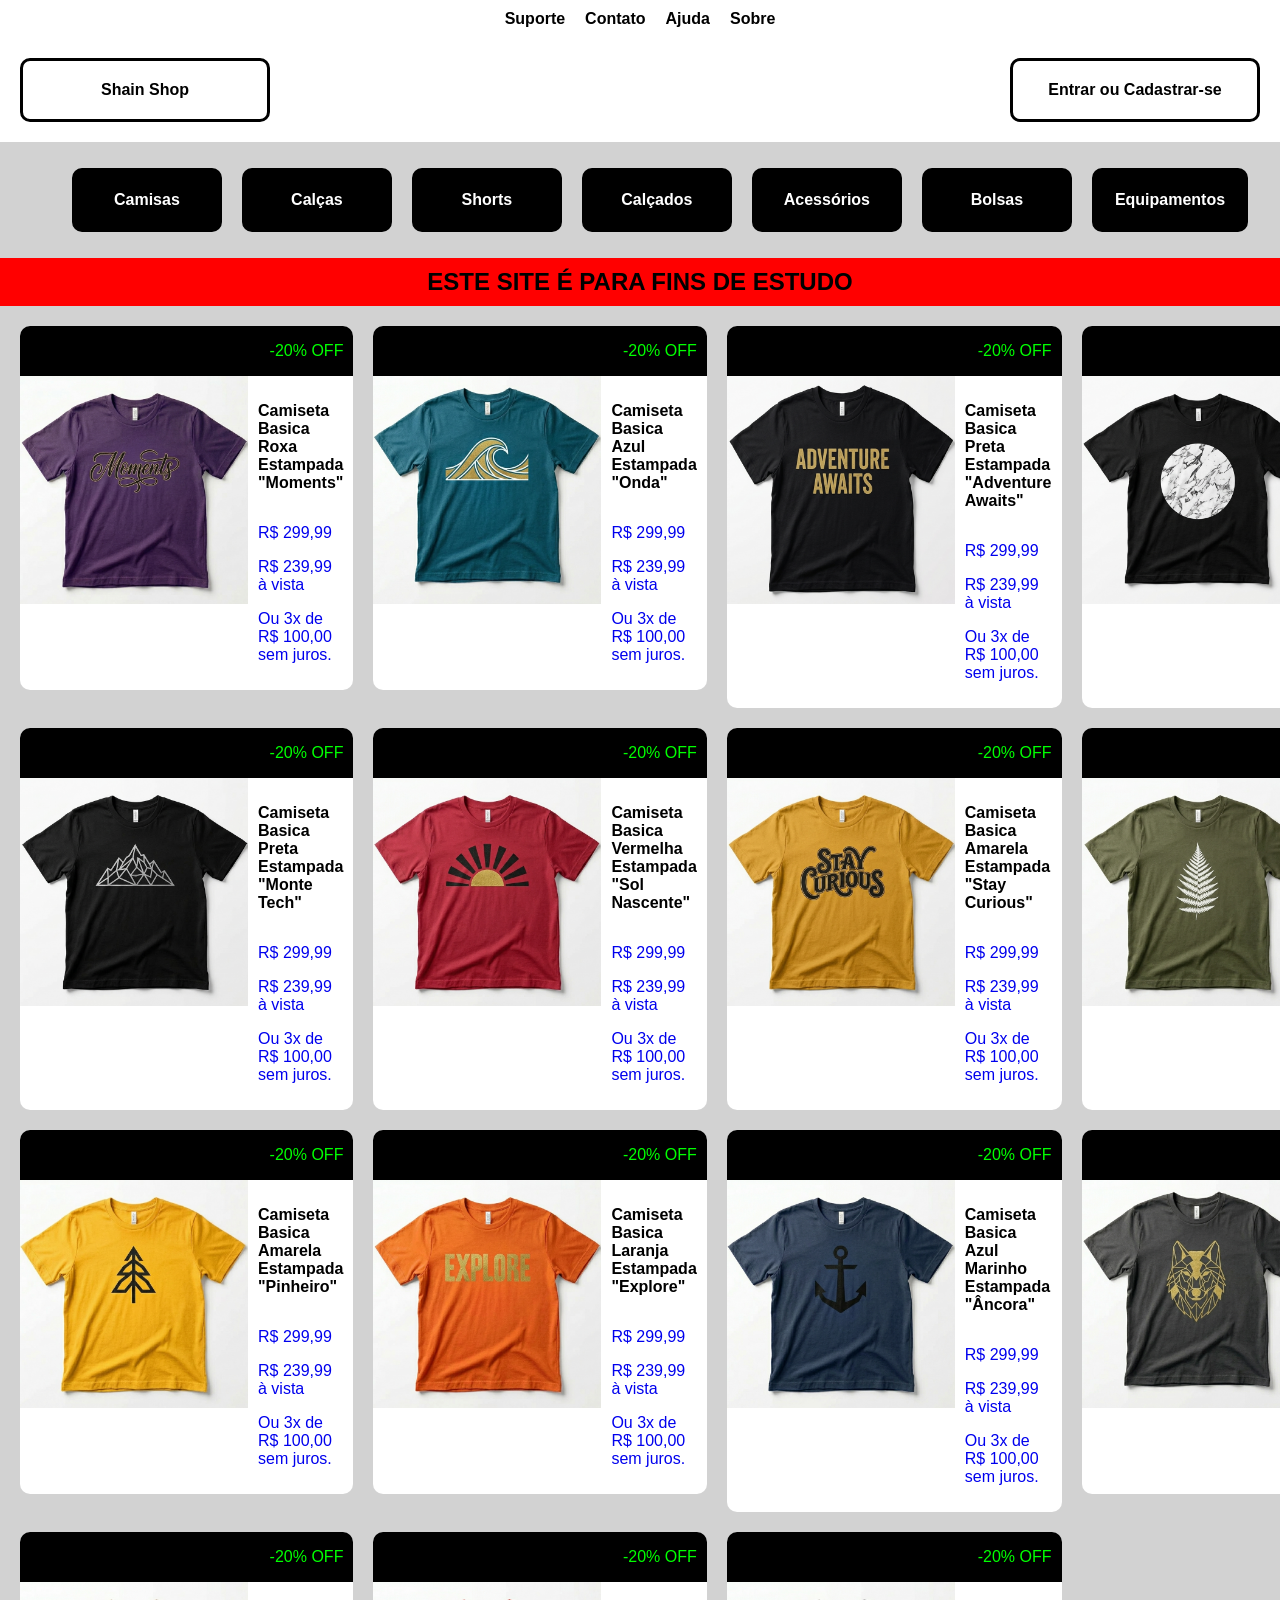
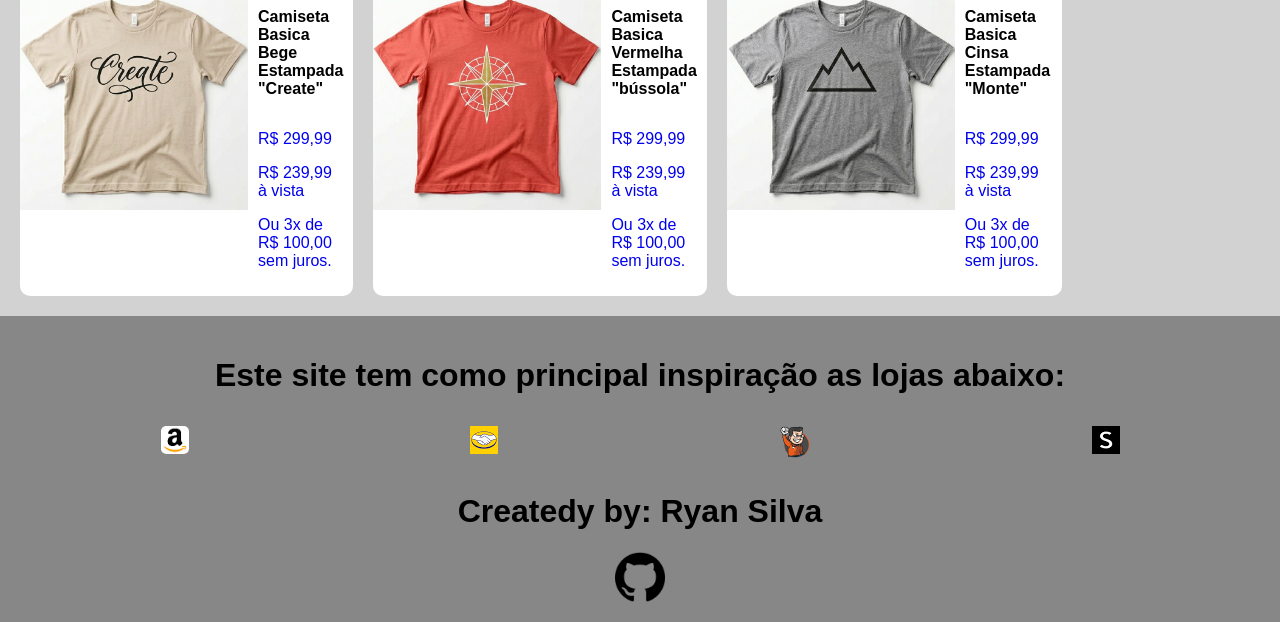
<file: index.html>
<!DOCTYPE html>
<html lang="pt-br">
<head>
    <meta charset="UTF-8">
    <meta name="viewport" content="width=device-width, initial-scale=1.0">
    <title>Shain Shop</title>
    <link rel="stylesheet" href="Estilos/style.css">
    <link rel="stylesheet" href="Estilos/celular.css">
</head>
<body>
    <main>
        <header>
            
            <section id="suporte">
                <a href="">Suporte</a>
                <a href="">Contato</a>
                <a href="">Ajuda</a>
                <a href="">Sobre</a>
            </section>
            
            <div>
                <a href="index.html" id="logo">Shain Shop</a>
                
                <a href="login.html" id="login" target="_blank">Entrar ou Cadastrar-se</a>
            </div>  
            
        </header>
        <menu>
            <nav id="categorias">
                <a href="pagina1.html" class="opcao">Camisas</a>
                <a href="pagina2.html" class="opcao">Calças</a>
                <a href="pagina3.html" class="opcao">Shorts</a>
                <a href="pagina4.html" class="opcao">Calçados</a>

                <a href="pagina5.html" class="opcao">Acessórios</a>

                <a href="pagina6.html" class="opcao">Bolsas</a>
                <a href="pagina7.html" class="opcao">Equipamentos</a>
            </nav>
        </menu>

        <section id="info">
            <h2>ESTE SITE É PARA FINS DE ESTUDO</h2>
        </section>
        <section id="produtos">
            <a href="produtos.html" class="pag_produtos">
                <div class="produto">
                    <div class="frescurinha">
                        <p>-20% OFF</p>
                    </div>
                    <div class="imagem_nome_preços">
                        <div class="imagem_produto">
                            <img class="IMAGEM" src="produtos fotos/Camisas/Sem Título-1 - Copia.jpg" alt="Camisa roxa">
                            <!--tamanho padrâo 1408x768-->
                        </div>
                        <div class="nome_preço">
                            <div class="nome_produto">
                                <p>Camiseta Basica Roxa Estampada <br> "Moments"</p>
                            </div>
                            <div class="preços">
                                <div class="preço_produto_original">
                                    <p>R$ 299,99</p>
                                </div>
                                <div class="preço_produto_avista">
                                    <p>R$ 239,99 à vista</p>
                                </div>
                                <div class="preço_produtos_parcela">
                                    <p>Ou 3x de R$ 100,00 sem juros.</p>
                                </div>
                            </div>
                        </div>
                    </div>
                </div>
            </a>  

            <a href="produtos.html" class="pag_produtos">
                <div class="produto">
                    <div class="frescurinha">
                        <p>-20% OFF</p>
                    </div>
                    <div class="imagem_nome_preços">
                        <div class="imagem_produto">
                            <img class="IMAGEM" src="produtos fotos/Camisas/camisa 2.png" alt="camisa azul">
                            <!--tamanho padrâo 1408x768-->
                        </div>
                        <div class="nome_preço">
                            <div class="nome_produto">
                                <p>Camiseta Basica Azul Estampada <br> "Onda"</p>
                            </div>
                            <div class="preços">
                                <div class="preço_produto_original">
                                    <p>R$ 299,99</p>
                                </div>
                                <div class="preço_produto_avista">
                                    <p>R$ 239,99 à vista</p>
                                </div>
                                <div class="preço_produtos_parcela">
                                    <p>Ou 3x de R$ 100,00 sem juros.</p>
                                </div>
                            </div>
                        </div>
                    </div>
                </div>
            </a>

            <a href="produtos.html" class="pag_produtos">
                <div class="produto">
                    <div class="frescurinha">
                        <p>-20% OFF</p>
                    </div>
                    <div class="imagem_nome_preços">
                        <div class="imagem_produto">
                            <img class="IMAGEM" src="produtos fotos/Camisas/camisa 3.png" alt="Camisa preta">
                            <!--tamanho padrâo 1408x768-->
                        </div>
                        <div class="nome_preço">
                            <div class="nome_produto">
                                <p>Camiseta Basica Preta Estampada <br> "Adventure Awaits"</p>
                            </div>
                            <div class="preços">
                                <div class="preço_produto_original">
                                    <p>R$ 299,99</p>
                                </div>
                                <div class="preço_produto_avista">
                                    <p>R$ 239,99 à vista</p>
                                </div>
                                <div class="preço_produtos_parcela">
                                    <p>Ou 3x de R$ 100,00 sem juros.</p>
                                </div>
                            </div>
                        </div>
                    </div>
                </div>
            </a>

            <a href="produtos.html" class="pag_produtos">
                <div class="produto">
                    <div class="frescurinha">
                        <p>-20% OFF</p>
                    </div>
                    <div class="imagem_nome_preços">
                        <div class="imagem_produto">
                            <img class="IMAGEM" src="produtos fotos/Camisas/camisa 4.png" alt="Camisa preta">
                            <!--tamanho padrâo 1408x768-->
                        </div>
                        <div class="nome_preço">
                            <div class="nome_produto">
                                <p>Camiseta Basica Preta Estampada <br> "Mármore Redondo"</p>
                            </div>
                            <div class="preços">
                                <div class="preço_produto_original">
                                    <p>R$ 299,99</p>
                                </div>
                                <div class="preço_produto_avista">
                                    <p>R$ 239,99 à vista</p>
                                </div>
                                <div class="preço_produtos_parcela">
                                    <p>Ou 3x de R$ 100,00 sem juros.</p>
                                </div>
                            </div>
                        </div>
                    </div>
                </div>
            </a>

            <a href="produtos.html" class="pag_produtos">
                <div class="produto">
                    <div class="frescurinha">
                        <p>-20% OFF</p>
                    </div>
                    <div class="imagem_nome_preços">
                        <div class="imagem_produto">
                            <img class="IMAGEM" src="produtos fotos/Camisas/camisa 5.png" alt="Camisa preta">
                            <!--tamanho padrâo 1408x768-->
                        </div>
                        <div class="nome_preço">
                            <div class="nome_produto">
                                <p>Camiseta Basica Preta Estampada <br> "Monte Tech"</p>
                            </div>
                            <div class="preços">
                                <div class="preço_produto_original">
                                    <p>R$ 299,99</p>
                                </div>
                                <div class="preço_produto_avista">
                                    <p>R$ 239,99 à vista</p>
                                </div>
                                <div class="preço_produtos_parcela">
                                    <p>Ou 3x de R$ 100,00 sem juros.</p>
                                </div>
                            </div>
                        </div>
                    </div>
                </div>
            </a>
            <a href="produtos.html" class="pag_produtos">
                <div class="produto">
                    <div class="frescurinha">
                        <p>-20% OFF</p>
                    </div>
                    <div class="imagem_nome_preços">
                        <div class="imagem_produto">
                            <img class="IMAGEM" src="produtos fotos/Camisas/camisa 6.png" alt="Camisa vermelha">
                            <!--tamanho padrâo 1408x768-->
                        </div>
                        <div class="nome_preço">
                            <div class="nome_produto">
                                <p>Camiseta Basica Vermelha Estampada <br> "Sol Nascente"</p>
                            </div>
                            <div class="preços">
                                <div class="preço_produto_original">
                                    <p>R$ 299,99</p>
                                </div>
                                <div class="preço_produto_avista">
                                    <p>R$ 239,99 à vista</p>
                                </div>
                                <div class="preço_produtos_parcela">
                                    <p>Ou 3x de R$ 100,00 sem juros.</p>
                                </div>
                            </div>
                        </div>
                    </div>
                </div>
            </a>
            <a href="produtos.html" class="pag_produtos">
                <div class="produto">
                    <div class="frescurinha">
                        <p>-20% OFF</p>
                    </div>
                    <div class="imagem_nome_preços">
                        <div class="imagem_produto">
                            <img class="IMAGEM" src="produtos fotos/Camisas/camisa 7.png" alt="Camisa amarela">
                            <!--tamanho padrâo 1408x768-->
                        </div>
                        <div class="nome_preço">
                            <div class="nome_produto">
                                <p>Camiseta Basica Amarela Estampada <br> "Stay Curious"</p>
                            </div>
                            <div class="preços">
                                <div class="preço_produto_original">
                                    <p>R$ 299,99</p>
                                </div>
                                <div class="preço_produto_avista">
                                    <p>R$ 239,99 à vista</p>
                                </div>
                                <div class="preço_produtos_parcela">
                                    <p>Ou 3x de R$ 100,00 sem juros.</p>
                                </div>
                            </div>
                        </div>
                    </div>
                </div>
            </a>
            <a href="produtos.html" class="pag_produtos">
                <div class="produto">
                    <div class="frescurinha">
                        <p>-20% OFF</p>
                    </div>
                    <div class="imagem_nome_preços">
                        <div class="imagem_produto">
                            <img class="IMAGEM" src="produtos fotos/Camisas/camisa 8.png" alt="Camisa verde Militar ">
                            <!--tamanho padrâo 1408x768-->
                        </div>
                        <div class="nome_preço">
                            <div class="nome_produto">
                                <p>Camiseta Basica Verde Militar Estampada <br> "Folha"</p>
                            </div>
                            <div class="preços">
                                <div class="preço_produto_original">
                                    <p>R$ 299,99</p>
                                </div>
                                <div class="preço_produto_avista">
                                    <p>R$ 239,99 à vista</p>
                                </div>
                                <div class="preço_produtos_parcela">
                                    <p>Ou 3x de R$ 100,00 sem juros.</p>
                                </div>
                            </div>
                        </div>
                    </div>
                </div>
            </a>
            <a href="produtos.html" class="pag_produtos">
                <div class="produto">
                    <div class="frescurinha">
                        <p>-20% OFF</p>
                    </div>
                    <div class="imagem_nome_preços">
                        <div class="imagem_produto">
                            <img class="IMAGEM" src="produtos fotos/Camisas/camisa 9.png" alt="Camisa Amarela">
                            <!--tamanho padrâo 1408x768-->
                        </div>
                        <div class="nome_preço">
                            <div class="nome_produto">
                                <p>Camiseta Basica Amarela Estampada <br> "Pinheiro"</p>
                            </div>
                            <div class="preços">
                                <div class="preço_produto_original">
                                    <p>R$ 299,99</p>
                                </div>
                                <div class="preço_produto_avista">
                                    <p>R$ 239,99 à vista</p>
                                </div>
                                <div class="preço_produtos_parcela">
                                    <p>Ou 3x de R$ 100,00 sem juros.</p>
                                </div>
                            </div>
                        </div>
                    </div>
                </div>
            </a>
            <a href="produtos.html" class="pag_produtos">
                <div class="produto">
                    <div class="frescurinha">
                        <p>-20% OFF</p>
                    </div>
                    <div class="imagem_nome_preços">
                        <div class="imagem_produto">
                            <img class="IMAGEM" src="produtos fotos/Camisas/camisa 10.png" alt="Camisa Laranja">
                            <!--tamanho padrâo 1408x768-->
                        </div>
                        <div class="nome_preço">
                            <div class="nome_produto">
                                <p>Camiseta Basica Laranja Estampada <br> "Explore"</p>
                            </div>
                            <div class="preços">
                                <div class="preço_produto_original">
                                    <p>R$ 299,99</p>
                                </div>
                                <div class="preço_produto_avista">
                                    <p>R$ 239,99 à vista</p>
                                </div>
                                <div class="preço_produtos_parcela">
                                    <p>Ou 3x de R$ 100,00 sem juros.</p>
                                </div>
                            </div>
                        </div>
                    </div>
                </div>
            </a>
            <a href="produtos.html" class="pag_produtos">
                <div class="produto">
                    <div class="frescurinha">
                        <p>-20% OFF</p>
                    </div>
                    <div class="imagem_nome_preços">
                        <div class="imagem_produto">
                            <img class="IMAGEM" src="produtos fotos/Camisas/camisa 11.png" alt="Camisa Azul Marinho">
                            <!--tamanho padrâo 1408x768-->
                        </div>
                        <div class="nome_preço">
                            <div class="nome_produto">
                                <p>Camiseta Basica Azul Marinho Estampada <br> "Âncora"</p>
                            </div>
                            <div class="preços">
                                <div class="preço_produto_original">
                                    <p>R$ 299,99</p>
                                </div>
                                <div class="preço_produto_avista">
                                    <p>R$ 239,99 à vista</p>
                                </div>
                                <div class="preço_produtos_parcela">
                                    <p>Ou 3x de R$ 100,00 sem juros.</p>
                                </div>
                            </div>
                        </div>
                    </div>
                </div>
            </a>
            <a href="produtos.html" class="pag_produtos">
                <div class="produto">
                    <div class="frescurinha">
                        <p>-20% OFF</p>
                    </div>
                    <div class="imagem_nome_preços">
                        <div class="imagem_produto">
                            <img class="IMAGEM" src="produtos fotos/Camisas/camisa 12.png" alt="Camisa Cinsa">
                            <!--tamanho padrâo 1408x768-->
                        </div>
                        <div class="nome_preço">
                            <div class="nome_produto">
                                <p>Camiseta Basica Grafite Estampada <br> "Lobo"</p>
                            </div>
                           <div class="preços">
                                <div class="preço_produto_original">
                                    <p>R$ 299,99</p>
                                </div>
                                <div class="preço_produto_avista">
                                    <p>R$ 239,99 à vista</p>
                                </div>
                                <div class="preço_produtos_parcela">
                                    <p>Ou 3x de R$ 100,00 sem juros.</p>
                                </div>
                            </div>
                        </div>
                    </div>
                </div>
            </a>
            <a href="produtos.html" class="pag_produtos">
                <div class="produto">
                    <div class="frescurinha">
                        <p>-20% OFF</p>
                    </div>
                    <div class="imagem_nome_preços">
                        <div class="imagem_produto">
                            <img class="IMAGEM" src="produtos fotos/Camisas/camisa 13.png" alt="Camisa Bege">
                            <!--tamanho padrâo 1408x768-->
                        </div>
                        <div class="nome_preço">
                            <div class="nome_produto">
                                <p>Camiseta Basica Bege Estampada <br> "Create"</p>
                            </div>
                            <div class="preços">
                                <div class="preço_produto_original">
                                    <p>R$ 299,99</p>
                                </div>
                                <div class="preço_produto_avista">
                                    <p>R$ 239,99 à vista</p>
                                </div>
                                <div class="preço_produtos_parcela">
                                    <p>Ou 3x de R$ 100,00 sem juros.</p>
                                </div>
                            </div>
                        </div>
                    </div>
                </div>
            </a>
            <a href="produtos.html" class="pag_produtos">
                <div class="produto">
                    <div class="frescurinha">
                        <p>-20% OFF</p>
                    </div>
                    <div class="imagem_nome_preços">
                        <div class="imagem_produto">
                            <img class="IMAGEM" src="produtos fotos/Camisas/camisa 14.png" alt="Camisa Vermelha">
                            <!--tamanho padrâo 1408x768-->
                        </div>
                        <div class="nome_preço">
                            <div class="nome_produto">
                                <p>Camiseta Basica Vermelha Estampada <br> "bússola"</p>
                            </div>
                            <div class="preços">
                                <div class="preço_produto_original">
                                    <p>R$ 299,99</p>
                                </div>
                                <div class="preço_produto_avista">
                                    <p>R$ 239,99 à vista</p>
                                </div>
                                <div class="preço_produtos_parcela">
                                    <p>Ou 3x de R$ 100,00 sem juros.</p>
                                </div>
                            </div>
                        </div>
                    </div>
                </div>
            </a>
            <a href="produtos.html" class="pag_produtos">
                <div class="produto">
                    <div class="frescurinha">
                        <p>-20% OFF</p>
                    </div>
                    <div class="imagem_nome_preços">
                        <div class="imagem_produto">
                            <img class="IMAGEM" src="produtos fotos/Camisas/camisa 15.png" alt="Camisa Cinsa">
                            <!--tamanho padrâo 1408x768-->
                        </div>
                        <div class="nome_preço">
                            <div class="nome_produto">
                                <p>Camiseta Basica Cinsa Estampada <br>
                                "Monte"</p>
                            </div>
                            <div class="preços">
                                <div class="preço_produto_original">
                                    <p>R$ 299,99</p>
                                </div>
                                <div class="preço_produto_avista">
                                    <p>R$ 239,99 à vista</p>
                                </div>
                                <div class="preço_produtos_parcela">
                                    <p>Ou 3x de R$ 100,00 sem juros.</p>
                                </div>
                            </div>
                        </div>
                    </div>
                </div>
            </a>
        </section>
        <footer>
            <h1>Este site tem como principal inspiração as lojas abaixo:</h1>
            <section id="lojas">

                <a href="https://www.amazon.com.br" target="_blank">
                    <div class="inspiraçoes">
                    <img src="Imagens/AMAZON.png" alt="AMAZON" class="inspiraçoes_img">
                    
                    </div>
                </a>

                <a href="https://www.mercadolivre.com.br/" target="_blank"><div class="inspiraçoes">
                    <img src="Imagens/MERCASDO LIVRE.png" alt="Mercado Livre" class="inspiraçoes_img">
                    
                </div></a>

                <a href="https://www.terabyteshop.com.br/" target="_blank"><div class="inspiraçoes">
                    <img src="Imagens/TERABYTE.png" alt="Terabyte" class="inspiraçoes_img">
                    
                </div></a>

                <a href="https://br.shein.com/" target="_blank"><div class="inspiraçoes">
                    <img src="Imagens/SHEIN.png" alt="Shein" class="inspiraçoes_img">
                    
                </div></a>

            </section>
            <h1>Createdy by: Ryan Silva </h1>
            <a href="https://github.com/Ryan-Silva-Dev" target="_blank" id="eu">
                <img src="Imagens/github.png" alt="Meu github" class="eu">
            </a>
        </footer>
    </main>
    

</body>
</html>
</file>
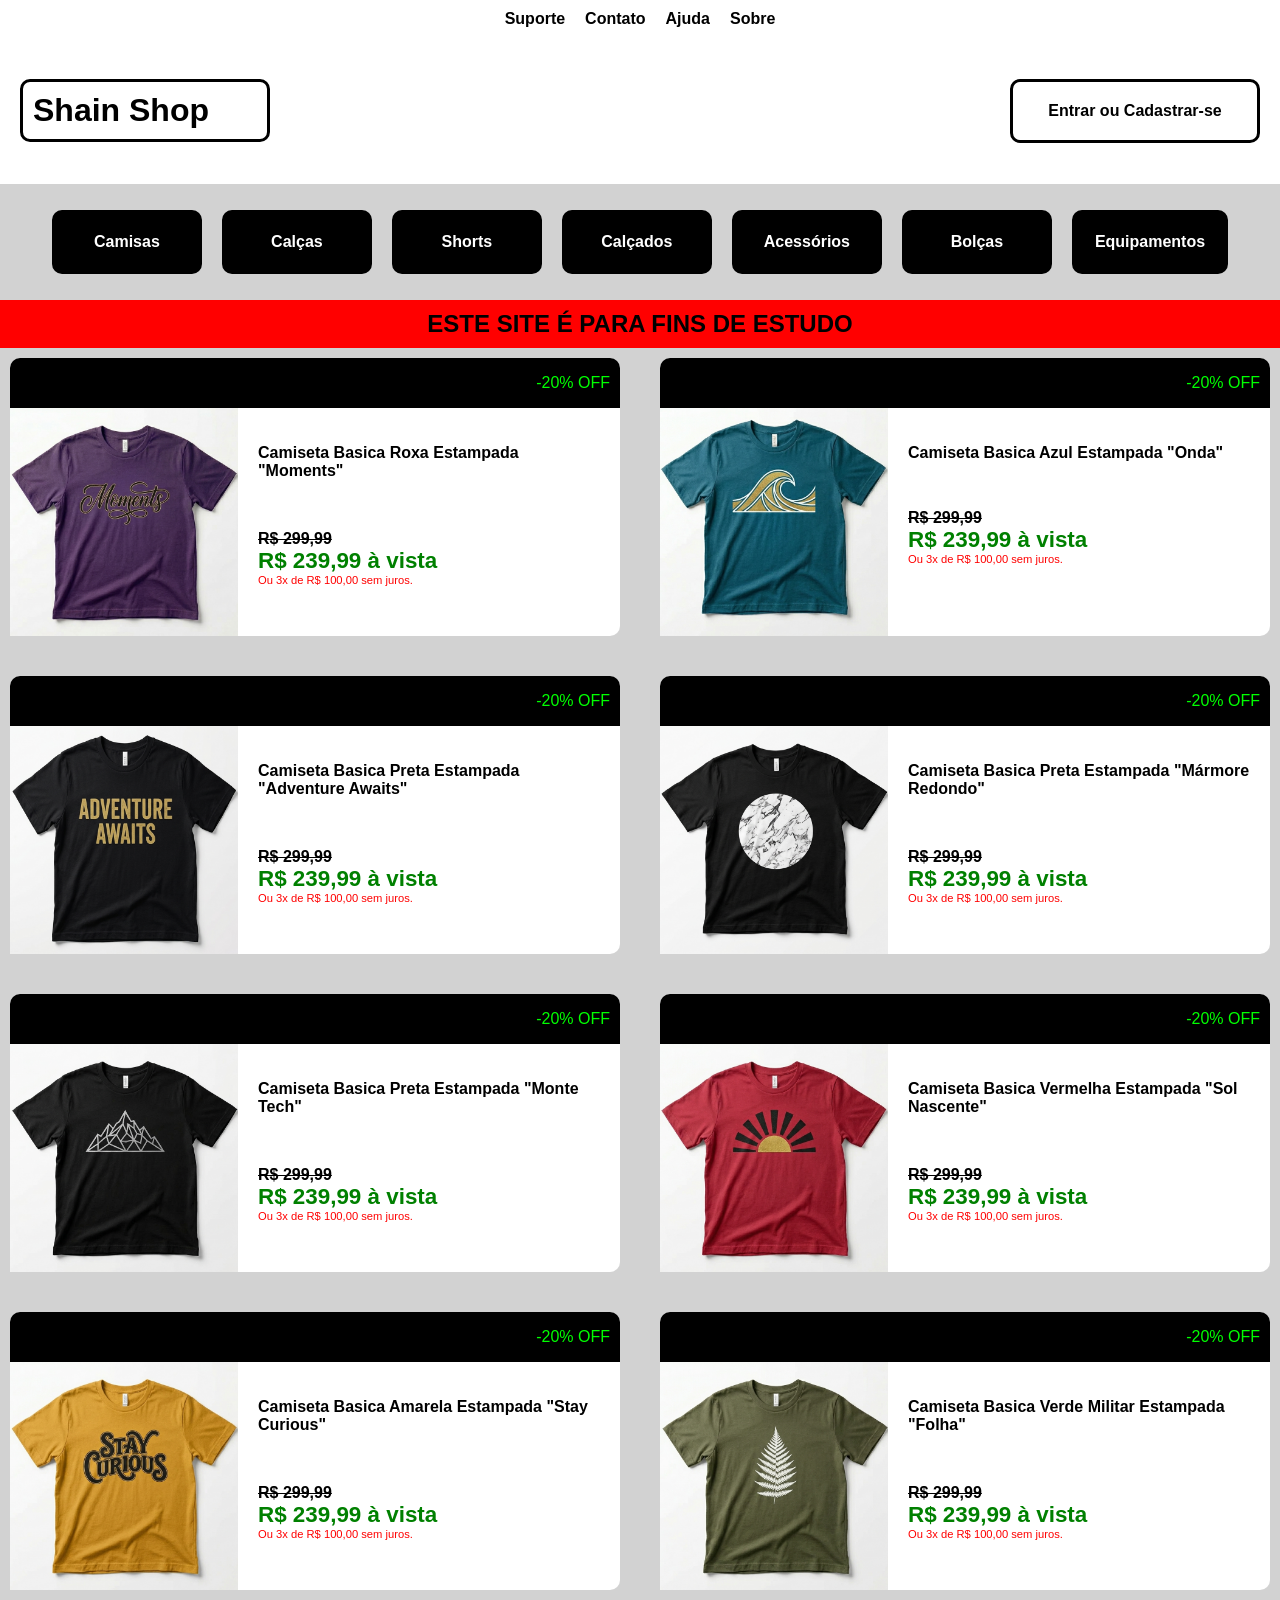
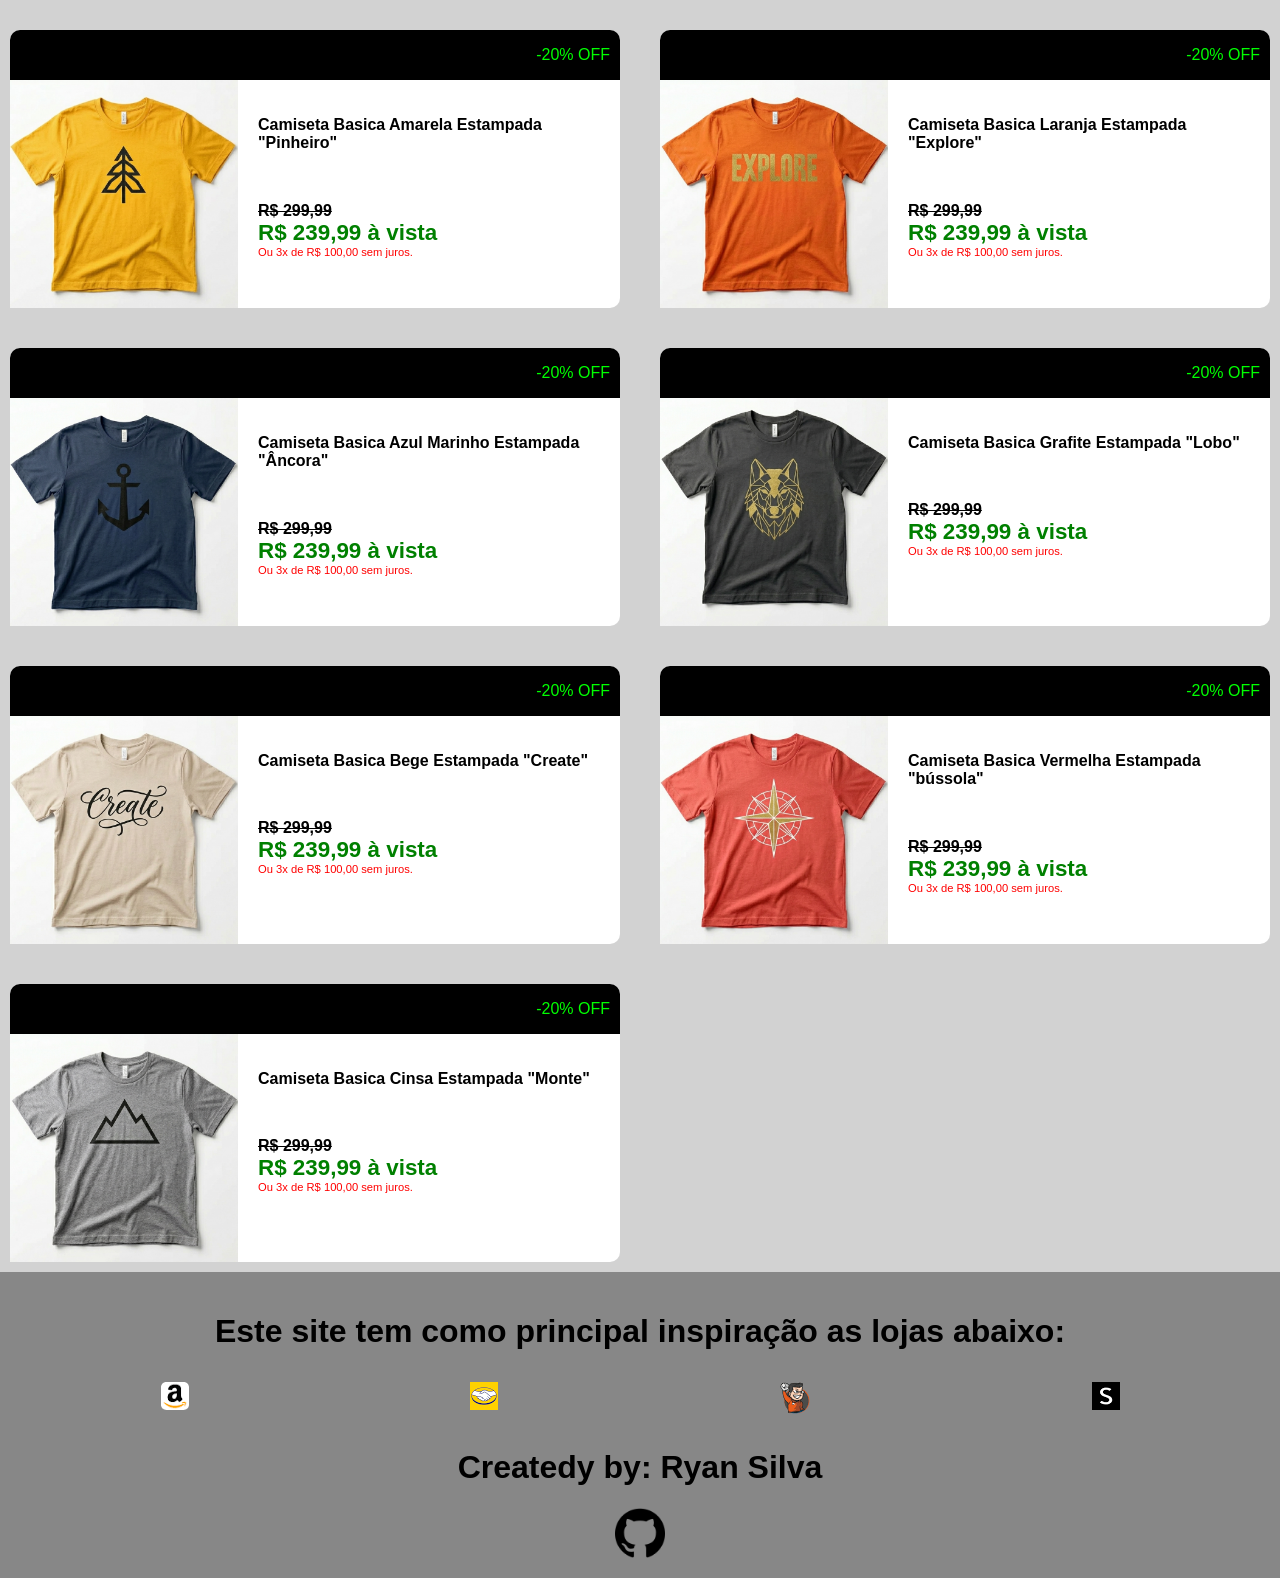
<file: itens.html>
<!DOCTYPE html>
<html lang="pt-br">
<head>
    <meta charset="UTF-8">
    <meta name="viewport" content="width=device-width, initial-scale=1.0">
    <title>Itens</title>
    <link rel="stylesheet" href="Estilos/style-itens.css">
</head>
<body>
    <main>
        <header>
            
            <section id="suporte">
                <a href="">Suporte</a>
                <a href="">Contato</a>
                <a href="">Ajuda</a>
                <a href="">Sobre</a>
            </section>
            
            <div>
                <h1>Shain Shop</h1>
                
                <a href="login.html" id="login" target="_blank">Entrar ou Cadastrar-se</a>
            </div>  
            
        </header>
        <menu>
            <nav id="categorias">
                <a href="" class="opcao">Camisas</a>
                <a href="" class="opcao">Calças</a>
                <a href="" class="opcao">Shorts</a>
                <a href="" class="opcao">Calçados</a>
                <a href="" class="opcao">Acessórios</a>
                <a href="" class="opcao">Bolças</a>
                <a href="" class="opcao">Equipamentos</a>
            </nav>
        </menu>

        <section id="info">
            <h2>ESTE SITE É PARA FINS DE ESTUDO</h2>
        </section>
        <section id="produtos">
            <a href="produtos.html" class="pag_produtos">
                <div class="produto">
                    <div class="frescurinha">
                        <p>-20% OFF</p>
                    </div>
                    <div class="imagem_nome_preços">
                        <div class="imagem_produto">
                            <img class="IMAGEM" src="produtos fotos/Camisas/Sem Título-1 - Copia.jpg" alt="Camisa roxa">
                            <!--tamanho padrâo 1408x768-->
                        </div>
                        <div class="nome_preço">
                            <div class="nome_produto">
                                <p>Camiseta Basica Roxa Estampada "Moments"</p>
                            </div>
                            <div class="preços">
                                <div class="preço_produto_original">
                                    <p>R$ 299,99</p>
                                </div>
                                <div class="preço_produto_avista">
                                    <p>R$ 239,99 à vista</p>
                                </div>
                                <div class="preço_produtos_parcela">
                                    <p>Ou 3x de R$ 100,00 sem juros.</p>
                                </div>
                            </div>
                        </div>
                    </div>
                </div>
            </a>  

            <a href="produtos.html" class="pag_produtos">
                <div class="produto">
                    <div class="frescurinha">
                        <p>-20% OFF</p>
                    </div>
                    <div class="imagem_nome_preços">
                        <div class="imagem_produto">
                            <img class="IMAGEM" src="produtos fotos/Camisas/camisa 2.png" alt="camisa azul">
                            <!--tamanho padrâo 1408x768-->
                        </div>
                        <div class="nome_preço">
                            <div class="nome_produto">
                                <p>Camiseta Basica Azul Estampada "Onda"</p>
                            </div>
                            <div class="preços">
                                <div class="preço_produto_original">
                                    <p>R$ 299,99</p>
                                </div>
                                <div class="preço_produto_avista">
                                    <p>R$ 239,99 à vista</p>
                                </div>
                                <div class="preço_produtos_parcela">
                                    <p>Ou 3x de R$ 100,00 sem juros.</p>
                                </div>
                            </div>
                        </div>
                    </div>
                </div>
            </a>

            <a href="produtos.html" class="pag_produtos">
                <div class="produto">
                    <div class="frescurinha">
                        <p>-20% OFF</p>
                    </div>
                    <div class="imagem_nome_preços">
                        <div class="imagem_produto">
                            <img class="IMAGEM" src="produtos fotos/Camisas/camisa 3.png" alt="Camisa preta">
                            <!--tamanho padrâo 1408x768-->
                        </div>
                        <div class="nome_preço">
                            <div class="nome_produto">
                                <p>Camiseta Basica Preta Estampada "Adventure Awaits"</p>
                            </div>
                            <div class="preços">
                                <div class="preço_produto_original">
                                    <p>R$ 299,99</p>
                                </div>
                                <div class="preço_produto_avista">
                                    <p>R$ 239,99 à vista</p>
                                </div>
                                <div class="preço_produtos_parcela">
                                    <p>Ou 3x de R$ 100,00 sem juros.</p>
                                </div>
                            </div>
                        </div>
                    </div>
                </div>
            </a>

            <a href="produtos.html" class="pag_produtos">
                <div class="produto">
                    <div class="frescurinha">
                        <p>-20% OFF</p>
                    </div>
                    <div class="imagem_nome_preços">
                        <div class="imagem_produto">
                            <img class="IMAGEM" src="produtos fotos/Camisas/camisa 4.png" alt="Camisa preta">
                            <!--tamanho padrâo 1408x768-->
                        </div>
                        <div class="nome_preço">
                            <div class="nome_produto">
                                <p>Camiseta Basica Preta Estampada "Mármore Redondo"</p>
                            </div>
                            <div class="preços">
                                <div class="preço_produto_original">
                                    <p>R$ 299,99</p>
                                </div>
                                <div class="preço_produto_avista">
                                    <p>R$ 239,99 à vista</p>
                                </div>
                                <div class="preço_produtos_parcela">
                                    <p>Ou 3x de R$ 100,00 sem juros.</p>
                                </div>
                            </div>
                        </div>
                    </div>
                </div>
            </a>

            <a href="produtos.html" class="pag_produtos">
                <div class="produto">
                    <div class="frescurinha">
                        <p>-20% OFF</p>
                    </div>
                    <div class="imagem_nome_preços">
                        <div class="imagem_produto">
                            <img class="IMAGEM" src="produtos fotos/Camisas/camisa 5.png" alt="Camisa preta">
                            <!--tamanho padrâo 1408x768-->
                        </div>
                        <div class="nome_preço">
                            <div class="nome_produto">
                                <p>Camiseta Basica Preta Estampada "Monte Tech"</p>
                            </div>
                            <div class="preços">
                                <div class="preço_produto_original">
                                    <p>R$ 299,99</p>
                                </div>
                                <div class="preço_produto_avista">
                                    <p>R$ 239,99 à vista</p>
                                </div>
                                <div class="preço_produtos_parcela">
                                    <p>Ou 3x de R$ 100,00 sem juros.</p>
                                </div>
                            </div>
                        </div>
                    </div>
                </div>
            </a>
            <a href="produtos.html" class="pag_produtos">
                <div class="produto">
                    <div class="frescurinha">
                        <p>-20% OFF</p>
                    </div>
                    <div class="imagem_nome_preços">
                        <div class="imagem_produto">
                            <img class="IMAGEM" src="produtos fotos/Camisas/camisa 6.png" alt="Camisa vermelha">
                            <!--tamanho padrâo 1408x768-->
                        </div>
                        <div class="nome_preço">
                            <div class="nome_produto">
                                <p>Camiseta Basica Vermelha Estampada "Sol Nascente"</p>
                            </div>
                            <div class="preços">
                                <div class="preço_produto_original">
                                    <p>R$ 299,99</p>
                                </div>
                                <div class="preço_produto_avista">
                                    <p>R$ 239,99 à vista</p>
                                </div>
                                <div class="preço_produtos_parcela">
                                    <p>Ou 3x de R$ 100,00 sem juros.</p>
                                </div>
                            </div>
                        </div>
                    </div>
                </div>
            </a>
            <a href="produtos.html" class="pag_produtos">
                <div class="produto">
                    <div class="frescurinha">
                        <p>-20% OFF</p>
                    </div>
                    <div class="imagem_nome_preços">
                        <div class="imagem_produto">
                            <img class="IMAGEM" src="produtos fotos/Camisas/camisa 7.png" alt="Camisa amarela">
                            <!--tamanho padrâo 1408x768-->
                        </div>
                        <div class="nome_preço">
                            <div class="nome_produto">
                                <p>Camiseta Basica Amarela Estampada "Stay Curious"</p>
                            </div>
                            <div class="preços">
                                <div class="preço_produto_original">
                                    <p>R$ 299,99</p>
                                </div>
                                <div class="preço_produto_avista">
                                    <p>R$ 239,99 à vista</p>
                                </div>
                                <div class="preço_produtos_parcela">
                                    <p>Ou 3x de R$ 100,00 sem juros.</p>
                                </div>
                            </div>
                        </div>
                    </div>
                </div>
            </a>
            <a href="produtos.html" class="pag_produtos">
                <div class="produto">
                    <div class="frescurinha">
                        <p>-20% OFF</p>
                    </div>
                    <div class="imagem_nome_preços">
                        <div class="imagem_produto">
                            <img class="IMAGEM" src="produtos fotos/Camisas/camisa 8.png" alt="Camisa verde Militar ">
                            <!--tamanho padrâo 1408x768-->
                        </div>
                        <div class="nome_preço">
                            <div class="nome_produto">
                                <p>Camiseta Basica Verde Militar Estampada "Folha"</p>
                            </div>
                            <div class="preços">
                                <div class="preço_produto_original">
                                    <p>R$ 299,99</p>
                                </div>
                                <div class="preço_produto_avista">
                                    <p>R$ 239,99 à vista</p>
                                </div>
                                <div class="preço_produtos_parcela">
                                    <p>Ou 3x de R$ 100,00 sem juros.</p>
                                </div>
                            </div>
                        </div>
                    </div>
                </div>
            </a>
            <a href="produtos.html" class="pag_produtos">
                <div class="produto">
                    <div class="frescurinha">
                        <p>-20% OFF</p>
                    </div>
                    <div class="imagem_nome_preços">
                        <div class="imagem_produto">
                            <img class="IMAGEM" src="produtos fotos/Camisas/camisa 9.png" alt="Camisa Amarela">
                            <!--tamanho padrâo 1408x768-->
                        </div>
                        <div class="nome_preço">
                            <div class="nome_produto">
                                <p>Camiseta Basica Amarela Estampada "Pinheiro"</p>
                            </div>
                            <div class="preços">
                                <div class="preço_produto_original">
                                    <p>R$ 299,99</p>
                                </div>
                                <div class="preço_produto_avista">
                                    <p>R$ 239,99 à vista</p>
                                </div>
                                <div class="preço_produtos_parcela">
                                    <p>Ou 3x de R$ 100,00 sem juros.</p>
                                </div>
                            </div>
                        </div>
                    </div>
                </div>
            </a>
            <a href="produtos.html" class="pag_produtos">
                <div class="produto">
                    <div class="frescurinha">
                        <p>-20% OFF</p>
                    </div>
                    <div class="imagem_nome_preços">
                        <div class="imagem_produto">
                            <img class="IMAGEM" src="produtos fotos/Camisas/camisa 10.png" alt="Camisa Laranja">
                            <!--tamanho padrâo 1408x768-->
                        </div>
                        <div class="nome_preço">
                            <div class="nome_produto">
                                <p>Camiseta Basica Laranja Estampada "Explore"</p>
                            </div>
                            <div class="preços">
                                <div class="preço_produto_original">
                                    <p>R$ 299,99</p>
                                </div>
                                <div class="preço_produto_avista">
                                    <p>R$ 239,99 à vista</p>
                                </div>
                                <div class="preço_produtos_parcela">
                                    <p>Ou 3x de R$ 100,00 sem juros.</p>
                                </div>
                            </div>
                        </div>
                    </div>
                </div>
            </a>
            <a href="produtos.html" class="pag_produtos">
                <div class="produto">
                    <div class="frescurinha">
                        <p>-20% OFF</p>
                    </div>
                    <div class="imagem_nome_preços">
                        <div class="imagem_produto">
                            <img class="IMAGEM" src="produtos fotos/Camisas/camisa 11.png" alt="Camisa Azul Marinho">
                            <!--tamanho padrâo 1408x768-->
                        </div>
                        <div class="nome_preço">
                            <div class="nome_produto">
                                <p>Camiseta Basica Azul Marinho Estampada "Âncora"</p>
                            </div>
                            <div class="preços">
                                <div class="preço_produto_original">
                                    <p>R$ 299,99</p>
                                </div>
                                <div class="preço_produto_avista">
                                    <p>R$ 239,99 à vista</p>
                                </div>
                                <div class="preço_produtos_parcela">
                                    <p>Ou 3x de R$ 100,00 sem juros.</p>
                                </div>
                            </div>
                        </div>
                    </div>
                </div>
            </a>
            <a href="produtos.html" class="pag_produtos">
                <div class="produto">
                    <div class="frescurinha">
                        <p>-20% OFF</p>
                    </div>
                    <div class="imagem_nome_preços">
                        <div class="imagem_produto">
                            <img class="IMAGEM" src="produtos fotos/Camisas/camisa 12.png" alt="Camisa Cinsa">
                            <!--tamanho padrâo 1408x768-->
                        </div>
                        <div class="nome_preço">
                            <div class="nome_produto">
                                <p>Camiseta Basica Grafite Estampada "Lobo"</p>
                            </div>
                           <div class="preços">
                                <div class="preço_produto_original">
                                    <p>R$ 299,99</p>
                                </div>
                                <div class="preço_produto_avista">
                                    <p>R$ 239,99 à vista</p>
                                </div>
                                <div class="preço_produtos_parcela">
                                    <p>Ou 3x de R$ 100,00 sem juros.</p>
                                </div>
                            </div>
                        </div>
                    </div>
                </div>
            </a>
            <a href="produtos.html" class="pag_produtos">
                <div class="produto">
                    <div class="frescurinha">
                        <p>-20% OFF</p>
                    </div>
                    <div class="imagem_nome_preços">
                        <div class="imagem_produto">
                            <img class="IMAGEM" src="produtos fotos/Camisas/camisa 13.png" alt="Camisa Bege">
                            <!--tamanho padrâo 1408x768-->
                        </div>
                        <div class="nome_preço">
                            <div class="nome_produto">
                                <p>Camiseta Basica Bege Estampada "Create"</p>
                            </div>
                            <div class="preços">
                                <div class="preço_produto_original">
                                    <p>R$ 299,99</p>
                                </div>
                                <div class="preço_produto_avista">
                                    <p>R$ 239,99 à vista</p>
                                </div>
                                <div class="preço_produtos_parcela">
                                    <p>Ou 3x de R$ 100,00 sem juros.</p>
                                </div>
                            </div>
                        </div>
                    </div>
                </div>
            </a>
            <a href="produtos.html" class="pag_produtos">
                <div class="produto">
                    <div class="frescurinha">
                        <p>-20% OFF</p>
                    </div>
                    <div class="imagem_nome_preços">
                        <div class="imagem_produto">
                            <img class="IMAGEM" src="produtos fotos/Camisas/camisa 14.png" alt="Camisa Vermelha">
                            <!--tamanho padrâo 1408x768-->
                        </div>
                        <div class="nome_preço">
                            <div class="nome_produto">
                                <p>Camiseta Basica Vermelha Estampada "bússola"</p>
                            </div>
                            <div class="preços">
                                <div class="preço_produto_original">
                                    <p>R$ 299,99</p>
                                </div>
                                <div class="preço_produto_avista">
                                    <p>R$ 239,99 à vista</p>
                                </div>
                                <div class="preço_produtos_parcela">
                                    <p>Ou 3x de R$ 100,00 sem juros.</p>
                                </div>
                            </div>
                        </div>
                    </div>
                </div>
            </a>
            <a href="produtos.html" class="pag_produtos">
                <div class="produto">
                    <div class="frescurinha">
                        <p>-20% OFF</p>
                    </div>
                    <div class="imagem_nome_preços">
                        <div class="imagem_produto">
                            <img class="IMAGEM" src="produtos fotos/Camisas/camisa 15.png" alt="Camisa Cinsa">
                            <!--tamanho padrâo 1408x768-->
                        </div>
                        <div class="nome_preço">
                            <div class="nome_produto">
                                <p>Camiseta Basica Cinsa Estampada "Monte"</p>
                            </div>
                            <div class="preços">
                                <div class="preço_produto_original">
                                    <p>R$ 299,99</p>
                                </div>
                                <div class="preço_produto_avista">
                                    <p>R$ 239,99 à vista</p>
                                </div>
                                <div class="preço_produtos_parcela">
                                    <p>Ou 3x de R$ 100,00 sem juros.</p>
                                </div>
                            </div>
                        </div>
                    </div>
                </div>
            </a>

        
            
        </section>
        <!--<section id="info2">
            <h2>ESTE SITE É PARA FINS DE ESTUDO</h2>
        </section>-->
        <footer>
            <h1>Este site tem como principal inspiração as lojas abaixo:</h1>
            <section id="lojas">

                <a href="https://www.amazon.com.br" target="_blank">
                    <div class="inspiraçoes">
                    <img src="Imagens/AMAZON.png" alt="AMAZON" class="inspiraçoes_img">
                    
                    </div>
                </a>

                <a href="https://www.mercadolivre.com.br/" target="_blank"><div class="inspiraçoes">
                    <img src="Imagens/MERCASDO LIVRE.png" alt="Mercado Livre" class="inspiraçoes_img">
                    
                </div></a>

                <a href="https://www.terabyteshop.com.br/" target="_blank"><div class="inspiraçoes">
                    <img src="Imagens/TERABYTE.png" alt="Terabyte" class="inspiraçoes_img">
                    
                </div></a>

                <a href="https://br.shein.com/" target="_blank"><div class="inspiraçoes">
                    <img src="Imagens/SHEIN.png" alt="Shein" class="inspiraçoes_img">
                    
                </div></a>

            </section>
            <h1>Createdy by: Ryan Silva </h1>
            <a href="https://github.com/Ryan-Silva-Dev" target="_blank" id="eu">
                <img src="Imagens/github.png" alt="Meu github" class="eu">
            </a>
        </footer>
    </main>
    

</body>
</html>
</file>
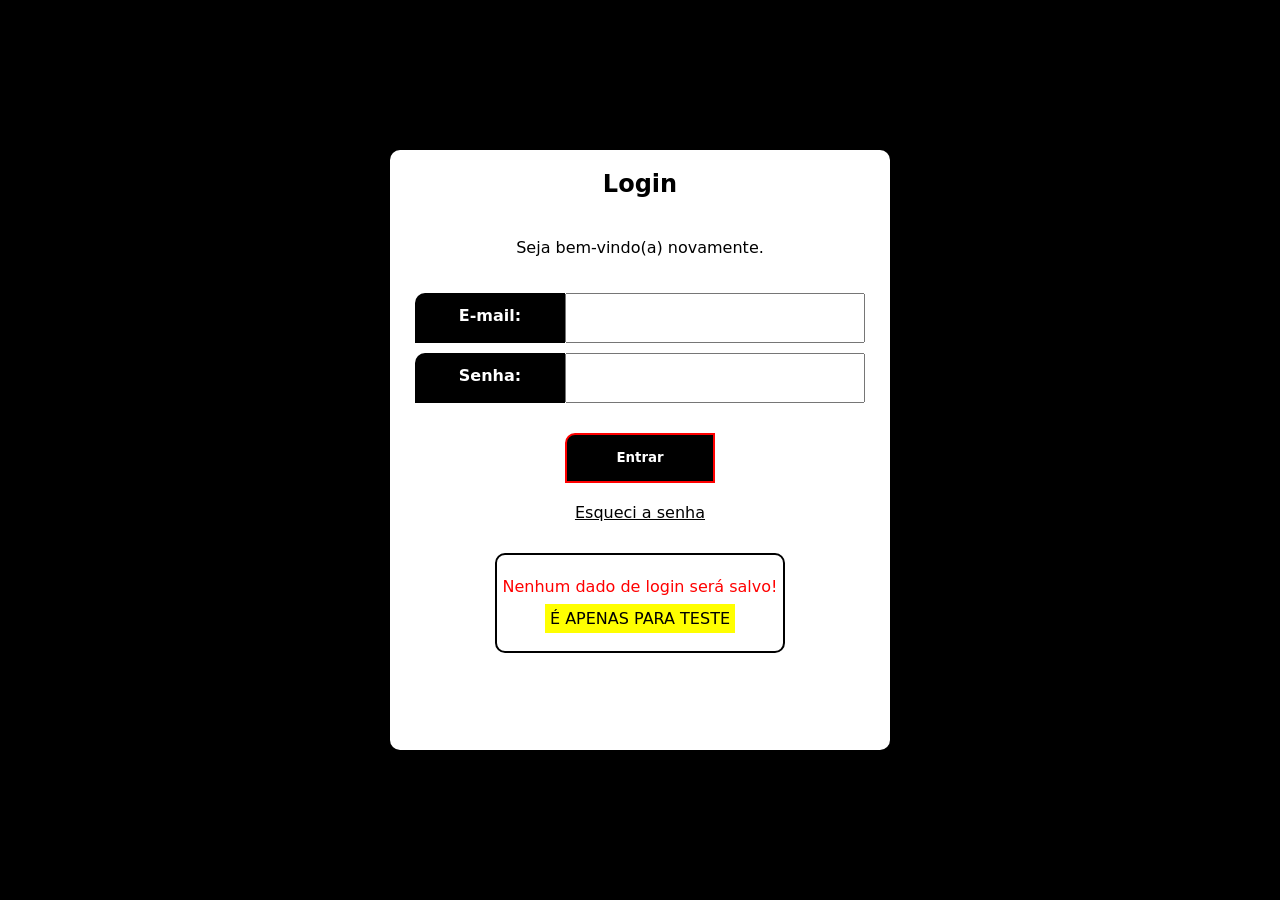
<file: login.html>
<!DOCTYPE html>
<html lang="en">
<head>
    <meta charset="UTF-8">
    <meta name="viewport" content="width=device-width, initial-scale=1.0">
    <title>Document</title>
    <link rel="stylesheet" href="Estilos/login.css">
</head>
<body>
    <main>
        <section id="login">
            <div>
                <h1>Login</h1>
                <p>Seja bem-vindo(a) novamente.</p>
                <form action="" method="post" autocomplete="on">
                    <div class="campo">
                        <label for="ilogin" class="legend">E-mail:</label>
                        <input type="Email" name="login" id="ilogin"  required autocomplete="email" class="content">
                    </div>
                    <div class="campo">
                        <label for="isenha" class="legend">Senha:</label>
                        <input type="password" name="senha" id="isenha"  required autocomplete="current-password" minlength="8" maxlength="20" class="content">
                    </div>
                    <div id="botão">
                        <input type="submit" value="Entrar" class="comandos" id="enviar">
                        <a href="Esqueci.html" class="comandos" id="Esqueci">Esqueci a senha</a>
                    </div>
                </form>
            </div>
        </section>
        <section id="mensagem">
            <p>Nenhum dado de login será salvo! <br> <mark>É APENAS PARA TESTE</mark></p>
        </section>
    </main>
</body>
</html>
</file>
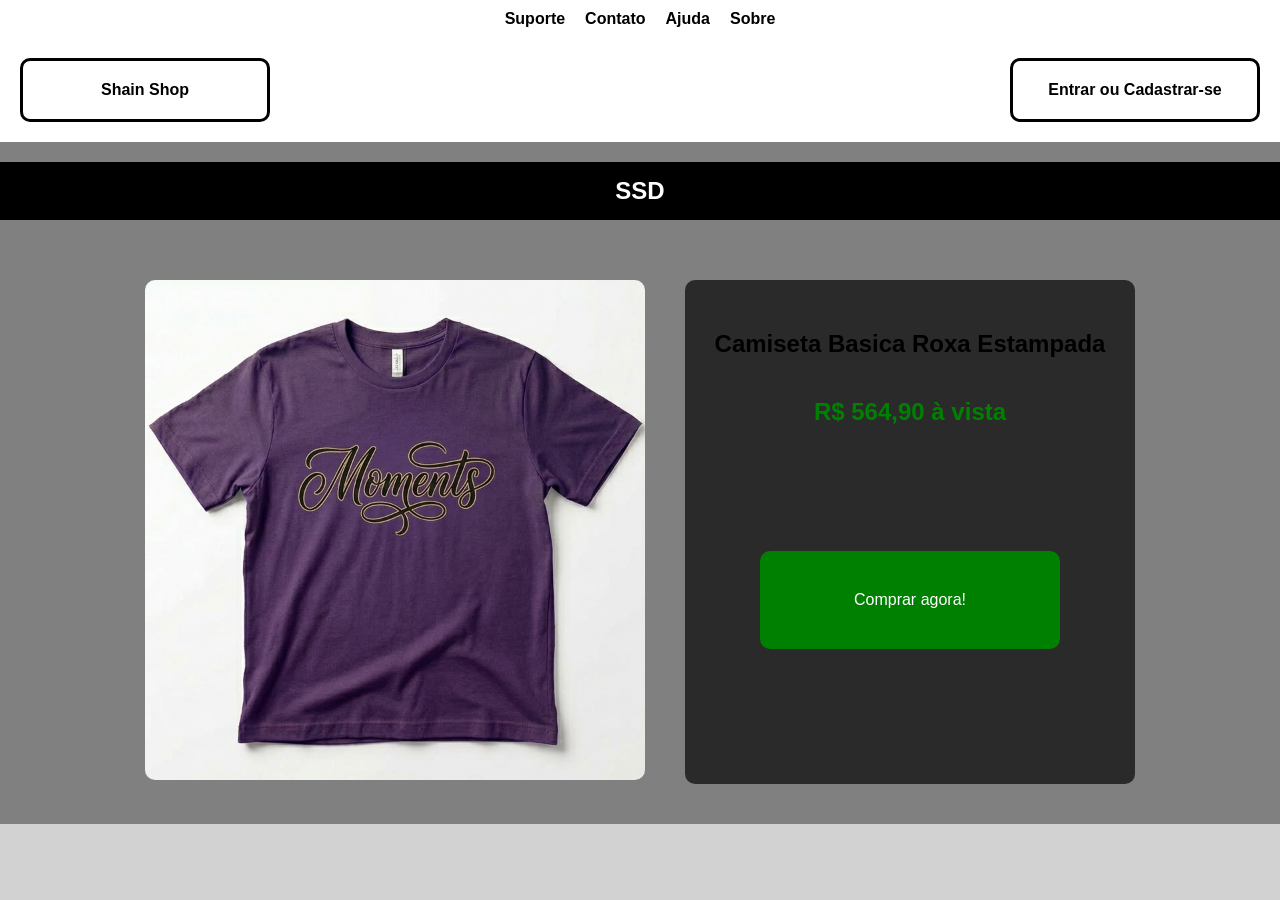
<file: produtos.html>
<!DOCTYPE html>
<html lang="pt-br">
<head>
    <meta charset="UTF-8">
    <meta name="viewport" content="width=device-width, initial-scale=1.0">
    <title>Produto</title>
    <link rel="stylesheet" href="Estilos/produtos.css">
    <link rel="stylesheet" href="Estilos/celular-produtos.css">
</head>
<body>
    <main>
        <header>
        
            <section id="suporte">
                <a href="">Suporte</a>
                <a href="">Contato</a>
                <a href="">Ajuda</a>
                <a href="">Sobre</a>
            </section>
        
            <div>
                <a href="index.html">Shain Shop</a>
        
                <a href="login.html" id="login" target="_blank">Entrar ou Cadastrar-se</a>
            </div>
        
        </header>
        <section id="catalogo">
            <h1 id="nome_produto">SSD</h1> <div id="produto">
                <div>
                    <img src="produtos fotos/Camisas/Sem Título-1.jpg" alt="Camisa" id="foto_produto">
                </div>
                <div id="especificaçoes_produto">
                    <h1>Camiseta Basica Roxa Estampada</h1>
                    <h2 id="preço">R$ 564,90 à vista</h2>
                    <a href="" id="comprar">Comprar agora!</a>
                </div>
            </div>
        </section>
    </main>
</h1>
</body>
</html>
</file>
<file: Estilos/style.css>
@charset "utf-8";

@media screen {
    *{
 
    font-family: Arial, Helvetica, sans-serif;
    box-sizing: border-box;
    }
    html, body {
        padding: 0;
        margin: 0;
    }

    body{
        background-color: rgba(0, 0, 0, 0.178);

        font-size: 1em;
        width: 100vw;
        height: 100vh;
        
       



    }
    ::-webkit-scrollbar { display: none; }

    #suporte{
        display: flex;
        justify-content: center;
        background-color: white;
        
        
    }
    #suporte a{
        text-decoration: none;
        color: black;
        font-weight: bold;
        padding: 10px;
    }
    #suporte a:hover{
        color: red;
        transition: 0.7s;
    }

    main>header>div{
        background-color: white;

        padding: 20px;

        display: flex;
        flex-flow: row nowrap;
        justify-content: space-between;
        align-items: center;
        
    }

    main>header>div>h1{
        flex: 0 0 200px;
        
        border: 3px solid black;
        border-radius: 10px;
        padding: 10px;
    }
    main>header>div>a{
        flex: 0 0 250px;
        
        border: 3px solid black;
        border-radius: 10px;
        padding: 20px;
        text-decoration: none;
        color: black;
        font-weight: bold;
        text-align: center;
        
    }
    #login:hover{
        background-color: rgb(255, 0, 0);
        color: white;
        transition: 0.7s;
        
    }


    #categorias{
        
        display: flex;
        flex-flow: row wrap;
        justify-content: center;
    
    }

    .opcao{
        
        background-color: black;
        color: white;
        border: 3px solid rgb(0, 0, 0);

        text-decoration: none;
        font-weight: bold;
        padding: 20px;
        margin: 10px;
        border-radius: 10px;

        flex: 0 0 150px;
        text-align: center;

        transition: background-color 1s ease-in-out;
    }
    .opcao:hover{
        background-color: red;
        color: rgb(255, 255, 255);
        border: 3px solid black;
        transition: 0.7s;
        transform: translate(0px, -5px);
        border-radius: 20px;
        
    }
    

    #info h2{
        background-color: red;
        margin: 0;
        padding: 10px;
        text-align: center;
        
    }
    /*#info2{
        text-align: center;
        background-color: black;
        color: white;
        padding: 20px;
    }*/
    #produtos{
        display: grid;
        grid-template-columns: auto auto auto auto;
        
        margin: 10px;
    }
    .pag_produtos{
        text-decoration: none;
    }

    .produto{
        background-color: white;
        display: flex;
        flex-flow: column nowrap;

        border-radius: 10px;
        margin: 10px;

    }
    .frescurinha{
        background-color: black;
        color: rgb(0, 255, 0);
        border-radius: 10px 10px 0px 0px;
        text-align: right;
        padding: 0px 10px;
        
        
    }
    .imagem_nome_preços{
        display: flex;
        flex-flow: row nowrap;
    }
    .imagem_produto{
        
        height: 228px;

        display: flex;
        
        
        
    }

    .IMAGEM{
        max-width: 228px;
        max-height: 228px;
    }
    .nome_preço{
        display: flex;
        flex-flow: column nowrap;
        justify-content: space-evenly;
        padding: 10px;
        text-align: left;
    }
    .nome_produto{
        display: flex;
        color: black;
        font-weight: bolder;
        
    }
    .preço_produto{
        display: flex;
        color: green;
        font-weight: bold;

    }
    footer{
        background-color: rgba(0, 0, 0, 0.356);
        padding: 20px;
    }
    footer h1{
        text-align: center;
    }
    #lojas{
        display: flex;
        flex-flow: row nowrap;
        justify-content: space-around;
    }
    .inspiraçoes{
        text-align: center;
        align-items: center;
        
    }
    .inspiraçoes_img{
        padding: 10px;
        
        

    }
    #eu{
        display: flex;
        justify-content: center;
        
        
    }
    .eu{
        width: 50px;
        height: 50px;
        
    }

    
    }
</file>
<file: Estilos/celular.css>
@charset "utf-8";

@media screen and (max-width: 700px)  {

    main>header>div{
        background-color: rgb(255, 255, 255);

        padding: 20px;

        display: flex;
        flex-flow: row nowrap;
        justify-content: space-between;
        align-items: center;
        
    }

    main>header>div>a{
        flex: 0 0 180px;
        
        border: 3px solid rgb(0, 0, 0);
        border-radius: 10px;
        font-size: 0.8em;
        padding: 10px;
        text-decoration: none;
        color: black;
        font-weight: bold;
        text-align: center;
        
    }
    #login:hover{
        background-color: rgb(255, 0, 0);
        color: white;
        transition: 0.7s;
        
    }
    #produtos{
        display: grid;
        grid-template-columns: subgrid;
        
        margin: 10px;
    }
}
</file>
<file: Estilos/style-itens.css>
@charset "utf-8";

@media screen {
    *{
 
    font-family: Arial, Helvetica, sans-serif;
    box-sizing: border-box;
    }
    html, body {
        padding: 0;
        margin: 0;
    }

    body{
        background-color: rgba(0, 0, 0, 0.178);

        font-size: 1em;
        width: 100vw;
        height: 100vh;
        
       



    }
    ::-webkit-scrollbar { display: none; }

    #suporte{
        display: flex;
        justify-content: center;
        background-color: white;
        
        
    }
    #suporte a{
        text-decoration: none;
        color: black;
        font-weight: bold;
        padding: 10px;
    }
    #suporte a:hover{
        color: red;
        transition: 0.7s;
    }

    main>header>div{
        background-color: white;

        padding: 20px;

        display: flex;
        flex-flow: row nowrap;
        justify-content: space-between;
        align-items: center;
        
    }

    main>header>div>h1{
        flex: 0 0 250px;
        
        border: 3px solid black;
        border-radius: 10px;
        padding: 10px;
    }
    main>header>div>a{
        flex: 0 0 250px;
        
        border: 3px solid black;
        border-radius: 10px;
        padding: 20px;
        text-decoration: none;
        color: black;
        font-weight: bold;
        text-align: center;
        
    }
    #login:hover{
        background-color: rgb(255, 0, 0);
        color: white;
        transition: 0.7s;
        
    }
    menu{
        padding: 0;
    }

    #categorias{
        
        display: flex;
        flex-flow: row wrap;
        justify-content: center;
    
    }

    .opcao{
        
        background-color: black;
        color: white;
        border: 3px solid rgb(0, 0, 0);

        text-decoration: none;
        font-weight: bold;
        padding: 20px;
        margin: 10px;
        border-radius: 10px;

        flex: 0 0 150px;
        text-align: center;

        transition: background-color 1s ease-in-out;
    }
    .opcao:hover{
        background-color: red;
        color: rgb(255, 255, 255);
        border: 3px solid black;
        transition: 0.7s;
        transform: translate(0px, -5px);
        border-radius: 20px;
        
    }
    

    #info h2{
        background-color: red;
        margin: 0;
        padding: 10px;
        text-align: center;
        
    }
    /*#info2{
        text-align: center;
        background-color: black;
        color: white;
        padding: 20px;
    }*/
    #produtos{
        display: grid;/* Cria o máximo de colunas possíveis, com no mínimo 200px e no máximo 1fr (o que sobrar) */
        grid-template-columns: repeat(auto-fill, minmax(500px, 1fr));
        gap: 20px;
    }
    .pag_produtos{
        text-decoration: none;
    }

    .produto{
        background-color: white;
        display: flex;
        flex-flow: column nowrap;

        border-radius: 10px;
        margin: 10px;

    }
    .frescurinha{
        background-color: black;
        color: rgb(0, 255, 0);
        border-radius: 10px 10px 0px 0px;
        text-align: right;
        padding: 0px 10px;
        
        
    }
    .imagem_nome_preços{
        display: flex;
        flex-flow: row nowrap;
    }
    .imagem_produto{
        
        height: 228px;

        display: flex;
        
        
        
    }

    .IMAGEM{
        max-width: 228px;
        max-height: 228px;
    }
    .nome_preço{
        display: flex;
        flex-flow: column nowrap;
        padding: 20px;
        text-align: left;
    }
    .nome_produto{
        display: flex;
        color: black;
        font-weight: bolder;
    }
    .preços{
        display: flex;
        flex-flow: column nowrap;
        margin-top: 10%;

    }
    .preços p{
        margin: 0;
        padding: 0;
    }
    .preço_produto_original{
        color: black;
        text-decoration: line-through;
        font-weight: bold;
    }
    .preço_produto_avista{
        color: green;
        font-weight: bold;
        font-size: 1.4em;

    }
    .preço_produtos_parcela{
        color: rgb(255, 0, 0);
        font-size: 0.7em;
    }
    footer{
        background-color: rgba(0, 0, 0, 0.356);
        padding: 20px;
    }
    footer h1{
        text-align: center;
    }
    #lojas{
        display: flex;
        flex-flow: row nowrap;
        justify-content: space-around;
    }
    .inspiraçoes{
        text-align: center;
        align-items: center;
        
    }
    .inspiraçoes_img{
        padding: 10px;
        
        

    }
    #eu{
        display: flex;
        justify-content: center;
        
        
    }
    .eu{
        width: 50px;
        height: 50px;
        
    }

    
    }
</file>
<file: Estilos/login.css>
@charset "utf-8";

*{
    box-sizing: border-box;
    font-family: system-ui, -apple-system, BlinkMacSystemFont, 'Segoe UI', Roboto, Oxygen, Ubuntu, Cantarell, 'Open Sans', 'Helvetica Neue', sans-serif;
}
html, body{
    background-color: black;
    
    
    
}
body{
    margin: 0;
    height: 100vh;
    display: flex;
    align-items: center;
    justify-content: center;
}
main{
    background-color: white;

    width: 500px;
    height: 600px;

    text-align: center;
    border-radius: 10px;


}
#login>h1, p{
    padding: 20px

}
.campo{
    display: flex;
    flex-flow: row;
    align-items: center;
    justify-content: center;
    padding-bottom: 10px;
     
 
}

.legend{
    background-color: rgb(0, 0, 0);
    color: white;
    font-weight: bolder;
    width: 150px;
    height: 50px;
    border-radius: 10px 0px 0px;

    justify-content: center;
    padding: 13px;
}
.content{
    width: 300px;
    height: 50px;
}
#botão{
    display: flex;
    flex-flow: column nowrap;
    align-items: center;
    padding: 20px;
    
}
#enviar{
    background-color: rgb(0, 0, 0);
    border: 2px solid rgb(255, 0, 0);
    color: white;
    font-weight: bolder;
    border-radius: 10px 0px 0px ;
    cursor: pointer;

    transition: background-color 1s ease, transform 1s ease;
    
}
#Esqueci{
    padding-top: 20px;
    color: rgb(0, 0, 0);
}
#enviar:hover{
    width: 200px;
    transform: scale(1.15)
    
}
.comandos{
    width: 150px;
    height: 50px;
}
#mensagem{
    color: rgb(255, 0, 0);
    border: 2px solid black;
    width: 290px;
    margin: auto;
    border-radius: 10px ;
}
#mensagem p{
    padding: 0;
    line-height: 2em;
}
mark{
    background-color: yellow;
    padding: 5px;
    margin: 2px;
}
</file>
<file: Estilos/produtos.css>
@charset "utf-8";

*{
 
font-family: Arial, Helvetica, sans-serif;
box-sizing: border-box;
}
html, body {
    padding: 0;
    margin: 0;
}

body{
    background-color: rgba(0, 0, 0, 0.178);

    font-size: 1em;
    width: 100vw;
    height: 100vh;
        
       



}
::-webkit-scrollbar { display: none; }

#suporte{
    display: flex;
    justify-content: center;
    background-color: white;
        
        
}
#suporte a{
    text-decoration: none;
    color: black;
    font-weight: bold;
    padding: 10px;
}
#suporte a:hover{
    color: red;
    transition: 0.7s;
}
main{
    
}

main>header>div{
    background-color: white;

    padding: 20px;

    display: flex;
    flex-flow: row nowrap;
    justify-content: space-between;
    align-items: center;
        
}

main>header>div>h1{
    flex: 0 0 200px;
        
    border: 3px solid black;
    border-radius: 10px;
    padding: 10px;
}
main>header>div>a{
    flex: 0 0 250px;
        
    border: 3px solid black;
    border-radius: 10px;
    padding: 20px;
    text-decoration: none;
    color: black;
    font-weight: bold;
    text-align: center;
        
}
#login:hover{
    background-color: rgb(255, 0, 0);
    color: white;
    transition: 0.7s;
        
}

#catalogo {
    max-width: 1500px;
    margin: auto;
    background-color: gray;
    display: flex;
    flex-direction: column; /* Faz o SSD ficar em cima e o resto embaixo */
}

#nome_produto {
    width: 100%; /* Ocupa todo o topo cinza */
    text-align: center;
    padding: 15px 0;
    background-color: black;
    color: white;
}

#produto {
    display: flex;
    flex-direction: row; /* Foto e Preço lado a lado no PC */
    justify-content: center;
    align-items: stretch;
    gap: 40px;
    padding: 40px;
}
#foto_produto{
    width: 500px;
    border-radius: 10px;
    
}
#especificaçoes_produto{
    display: flex;
    flex-flow: column nowrap;
    justify-content: space-around;
    max-width: 700px;
    padding: 30px;
    background-color: rgba(0, 0, 0, 0.671);
    border-radius: 10px;
}
#preço{
    color: green;
    text-align: center;
}
#comprar{
    background-color: green;
    color: white;
    text-decoration: none;
    text-align: center;
    justify-content: center;
    width: 300px;
    padding: 40px;
    margin: auto;
    border-radius: 10px;
    
}
</file>
<file: Estilos/celular-produtos.css>
@media screen and (max-width: 700px) {
    /* Menu lado a lado no celular */
    main > header > div {
        display: flex;
        flex-direction: row; /* Força ficar um do lado do outro */
        justify-content: space-between;
        padding: 10px;
        gap: 5px;
    }

    main > header > div > a {
        flex: 1; /* Faz os dois botões terem tamanhos iguais */
        padding: 10px;
        font-size: 0.8em;
        min-width: 0; /* Evita que o texto quebre o botão */
    }

    /* SSD cobrindo o topo cinza no celular */
    #catalogo {
        width: 100%;
        min-width: 100% !important;
        display: flex;
        flex-direction: column;
        align-items: center;
    }

    #nome_produto {
        width: 100%; /* Estica no topo do fundo cinza */
        margin: 0;
    }

    #produto {
        flex-direction: column; /* Foto em cima do preço no celular */
        align-items: center;
        padding: 20px;
        width: 100%;
    }

    #foto_produto {
        width: 100%;
        max-width: 350px;
    }

    #especificaçoes_produto {
        width: 100%;
        max-width: 350px;
    }
}
</file>
